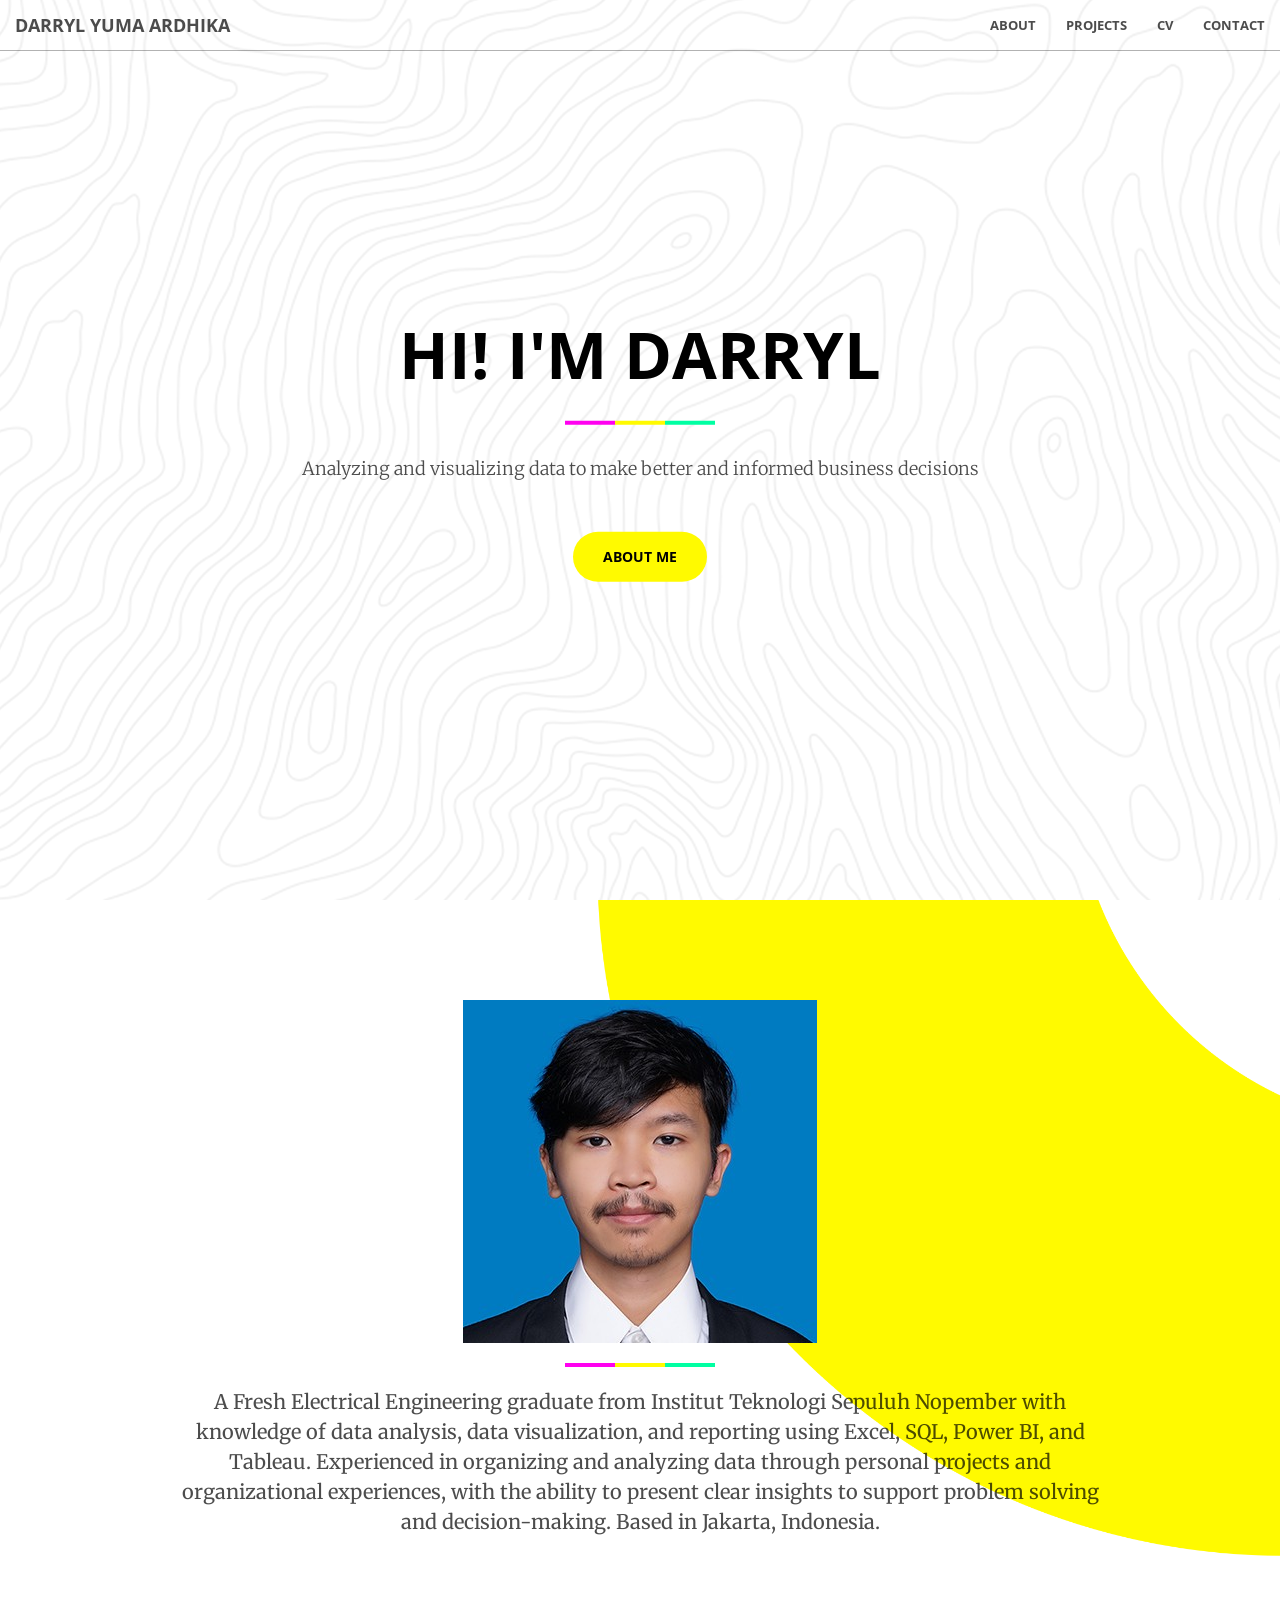
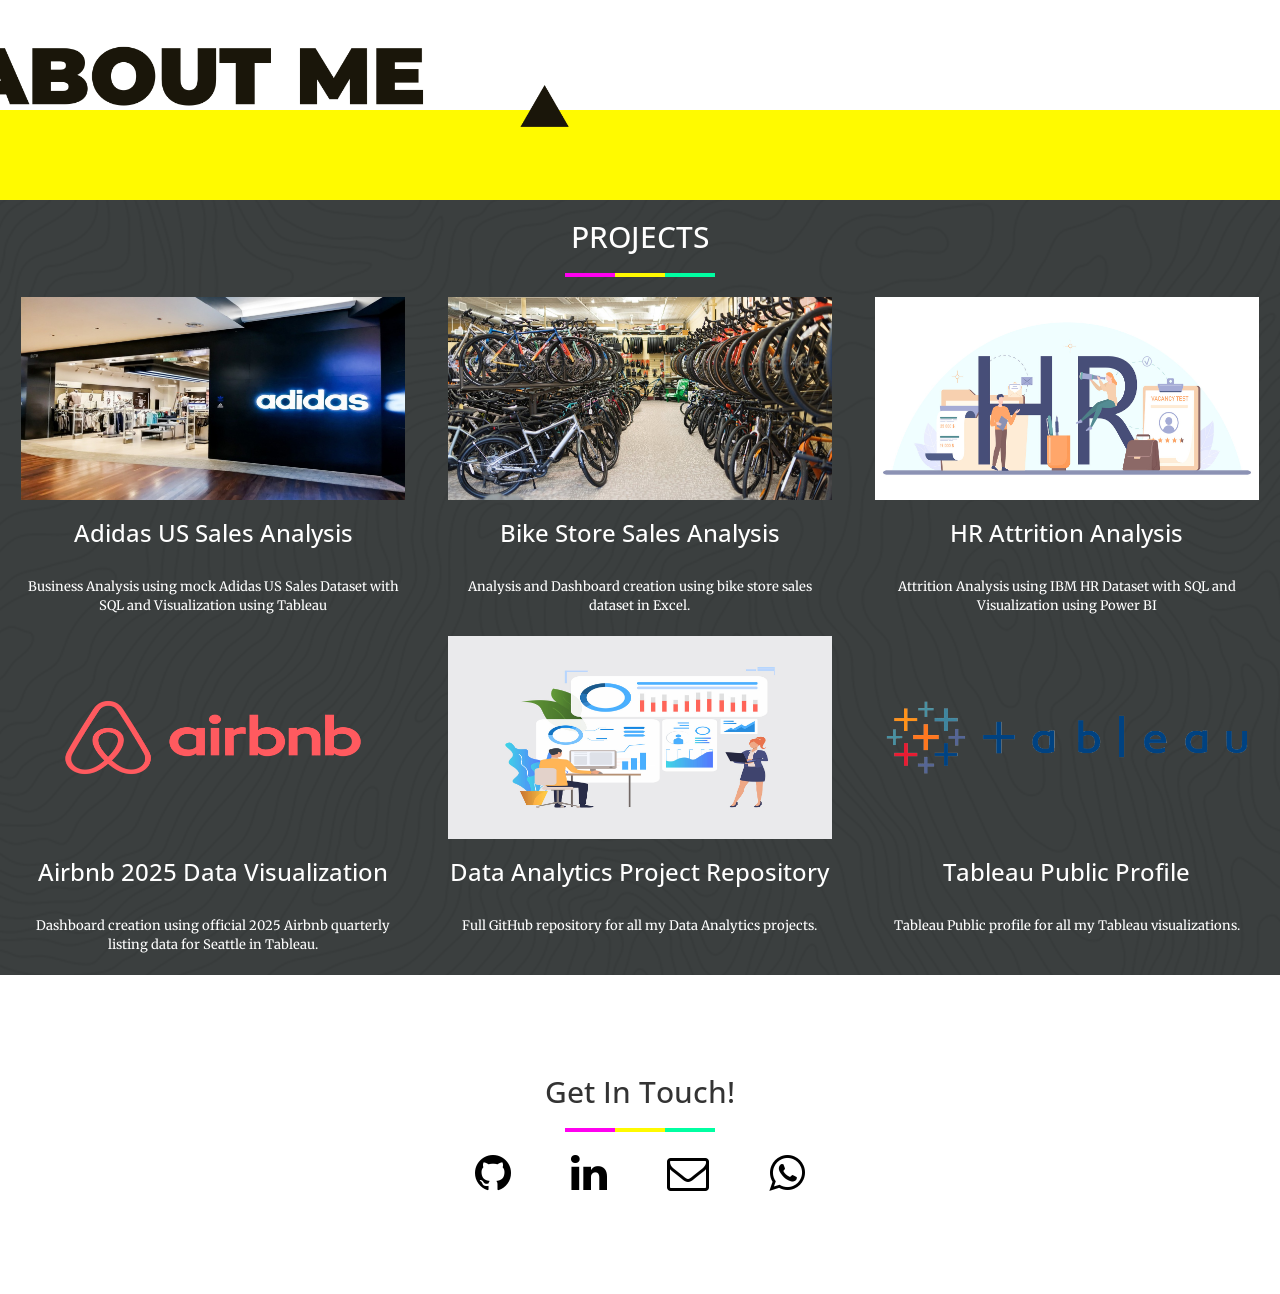
<file: index.html>
<!DOCTYPE html>
<html lang="en">

<head>

    <meta charset="utf-8">
    <meta http-equiv="X-UA-Compatible" content="IE=edge">
    <meta name="viewport" content="width=device-width, initial-scale=1">
    <meta name="description" content="">
    <meta name="author" content="">

    <title>Darryl Yuma Ardhika</title>
    <link rel="shortcut icon" href="img/a-icon.ico" />

    <!-- Bootstrap Core CSS -->
    <link rel="stylesheet" href="css/bootstrap.min.css" type="text/css">

    <!-- Custom Fonts -->
    <link href='http://fonts.googleapis.com/css?family=Open+Sans:300italic,400italic,600italic,700italic,800italic,400,300,600,700,800' rel='stylesheet' type='text/css'>
    <link href='http://fonts.googleapis.com/css?family=Merriweather:400,300,300italic,400italic,700,700italic,900,900italic' rel='stylesheet' type='text/css'>
    <link rel="stylesheet" href="font-awesome/css/font-awesome.min.css" type="text/css">

    <!-- Plugin CSS -->
    <link rel="stylesheet" href="css/animate.min.css" type="text/css">

    <!-- Custom CSS -->
    <link rel="stylesheet" href="css/creative.css" type="text/css">

    <!-- HTML5 Shim and Respond.js IE8 support of HTML5 elements and media queries -->
    <!-- WARNING: Respond.js doesn't work if you view the page via file:// -->
    <!--[if lt IE 9]>
        <script src="https://oss.maxcdn.com/libs/html5shiv/3.7.0/html5shiv.js"></script>
        <script src="https://oss.maxcdn.com/libs/respond.js/1.4.2/respond.min.js"></script>
    <![endif]-->

</head>

<body id="page-top">

    <nav id="mainNav" class="navbar navbar-default navbar-fixed-top">
        <div class="container-fluid">
            <!-- Brand and toggle get grouped for better mobile display -->
            <div class="navbar-header">
                <button type="button" class="navbar-toggle collapsed" data-toggle="collapse" data-target="#bs-example-navbar-collapse-1">
                    <span class="sr-only">Toggle navigation</span>
                    <span class="icon-bar"></span>
                    <span class="icon-bar"></span>
                    <span class="icon-bar"></span>
                </button>
                <a class="navbar-brand page-scroll" href="#page-top">Darryl Yuma Ardhika</a>
            </div>

            <!-- Collect the nav links, forms, and other content for toggling -->
            <div class="collapse navbar-collapse" id="bs-example-navbar-collapse-1">
                <ul class="nav navbar-nav navbar-right">
                    <li>
                        <a class="page-scroll" href="#about">About</a>
                    </li>
<!--                     <li>
                        <a class="page-scroll" href="#workex">Work Experience</a>
                    </li> -->
                    <li>
                        <a class="page-scroll" href="#projects">Projects</a>
                    </li>
                    <li>
                        <a class="page-scroll" href="cv/CV - Darryl Yuma Ardhika.pdf" target="_blank">CV</a>
                    </li>
                    <li>
                        <a class="page-scroll" href="#contact">Contact</a>
                    </li>
                </ul>
            </div>
            <!-- /.navbar-collapse -->
        </div>
        <!-- /.container-fluid -->
    </nav>

    <header>
        <div class="header-content">
            <div class="header-content-inner">
                <h1>HI! I'M Darryl</h1>
                <hr>
                <p>Analyzing and visualizing data to make better and informed business decisions</p>
                <a href="#about" class="btn btn-primary btn-xl page-scroll">About me</a>
            </div>
        </div>
    </header>

    <section class="bg-primary" id="about" style="height: 100%">
        <div class="container">
            <img src="img/pasfoto smaller.jpg" class="img-responsive" alt="" style="margin :auto">
            <div class="row">
                <div class="col-lg-10 col-lg-offset-1 text-center">
                    <hr class="light">
                    <p class="text-faded">A Fresh Electrical Engineering graduate from Institut Teknologi Sepuluh Nopember with knowledge of data analysis, data visualization, and reporting using Excel, SQL, Power BI, and Tableau. Experienced in organizing and analyzing data through personal projects and organizational experiences, with the ability to present clear insights to support problem solving and decision-making. Based in Jakarta, Indonesia.</p>
                </div>
            </div>
        </div>
    </section>
    
<section class="no-padding project-page-bg" id="projects">
    <div class="container" style="padding-top: 20px">
        <div class="row">
            <div class="col-lg-12 text-center">
                <h2 class="section-heading">PROJECTS</h2>
                <hr class="primary">
            </div>
        </div>
    </div>

    <div class="container-fluid">

        <!-- ================= FIRST ROW ================= -->
        <div class="row no-gutter">

            <!-- Adidas -->
            <div class="col-lg-4 col-sm-4">
                <div style="width:90%; margin:auto;">
                    <a href="adidas us analysis.html" class="portfolio-box">
                        <img src="img/adidas store.jpg" class="img-responsive" alt="">
                        <div class="portfolio-box-caption">
                            <div class="portfolio-box-caption-content">
                                <div class="project-category text-faded">
                                    SQL Analysis and Tableau Dashboard Project
                                </div>
                                <div class="project-name">
                                    Adidas US Sales
                                </div>
                            </div>
                        </div>
                    </a>
                    <h3 style="text-align: center">Adidas US Sales Analysis</h3><br>
                    <p class="text-muted" style="font-size: small; text-align: center;">
                        Business Analysis using mock Adidas US Sales Dataset with SQL and Visualization using Tableau
                    </p>
                </div>
            </div>

            <!-- Bike -->
            <div class="col-lg-4 col-sm-4">
                <div style="width:90%; margin:auto;">
                    <a href="bike sales.html" class="portfolio-box">
                        <img src="img/bikestore.jpg" class="img-responsive" alt="">
                        <div class="portfolio-box-caption">
                            <div class="portfolio-box-caption-content">
                                <div class="project-category text-faded">
                                    Excel Dashboard Project
                                </div>
                                <div class="project-name">
                                    Bike Store Sales Analysis
                                </div>
                            </div>
                        </div>
                    </a>
                    <h3 style="text-align: center">Bike Store Sales Analysis</h3><br>
                    <p class="text-muted" style="font-size: small; text-align: center;">
                        Analysis and Dashboard creation using bike store sales dataset in Excel.
                    </p>
                </div>
            </div>

            <!-- HR -->
            <div class="col-lg-4 col-sm-4">
                <div style="width:90%; margin:auto;">
                    <a href="hr analysis.html" class="portfolio-box">
                        <img src="img/hr stock.jpg" class="img-responsive" alt="">
                        <div class="portfolio-box-caption">
                            <div class="portfolio-box-caption-content">
                                <div class="project-category text-faded">
                                    SQL Analysis and Power BI Dashboard Project
                                </div>
                                <div class="project-name">
                                    HR Attrition Analysis
                                </div>
                            </div>
                        </div>
                    </a>
                    <h3 style="text-align: center">HR Attrition Analysis</h3><br>
                    <p class="text-muted" style="font-size: small; text-align: center;">
                        Attrition Analysis using IBM HR Dataset with SQL and Visualization using Power BI
                    </p>
                </div>
            </div>

        </div>

        <!-- ================= SECOND ROW ================= -->
        <div class="row no-gutter">

            <!-- Airbnb -->
            <div class="col-lg-4 col-sm-4">
                <div style="width:90%; margin:auto;">
                    <a href="airbnb data.html" class="portfolio-box">
                        <img src="img/Airbnb-Logo.wine.png" class="img-responsive" alt="">
                        <div class="portfolio-box-caption">
                            <div class="portfolio-box-caption-content">
                                <div class="project-category text-faded">
                                    Tableau Dashboard Project
                                </div>
                                <div class="project-name">
                                    Airbnb Seattle 2025 Data
                                </div>
                            </div>
                        </div>
                    </a>
                    <h3 style="text-align: center">Airbnb 2025 Data Visualization</h3><br>
                    <p class="text-muted" style="font-size: small; text-align: center;">
                        Dashboard creation using official 2025 Airbnb quarterly listing data for Seattle in Tableau.
                    </p>
                </div>
            </div>

            <!-- Excel -->
            <div class="col-lg-4 col-sm-4">
                <div style="width:90%; margin:auto;">
                    <a href="https://github.com/DarrylYuma/Data-Analytics-Projects" class="portfolio-box">
                        <img src="img/data analytics stock.jpg" class="img-responsive" alt="">
                        <div class="portfolio-box-caption">
                            <div class="portfolio-box-caption-content">
                                <div class="project-category text-faded">
                                    Data Analysis Repository
                                </div>
                                <div class="project-name">
                                    Data Analytics GitHub Repository
                                </div>
                            </div>
                        </div>
                    </a>
                    <h3 style="text-align: center">Data Analytics Project Repository</h3><br>
                    <p class="text-muted" style="font-size: small; text-align: center;">
                        Full GitHub repository for all my Data Analytics projects.
                    </p>
                </div>
            </div>

            <!-- Tableau -->
            <div class="col-lg-4 col-sm-4">
                <div style="width:90%; margin:auto;">
                    <a href="https://public.tableau.com/app/profile/darryl.yuma/vizzes" class="portfolio-box">
                        <img src="img/Tableau-Logo.png" class="img-responsive" alt="">
                        <div class="portfolio-box-caption">
                            <div class="portfolio-box-caption-content">
                                <div class="project-category text-faded">
                                    Data Analysis Repository
                                </div>
                                <div class="project-name">
                                    Tableau
                                </div>
                            </div>
                        </div>
                    </a>
                    <h3 style="text-align: center">Tableau Public Profile</h3><br>
                    <p class="text-muted" style="font-size: small; text-align: center;">
                        Tableau Public profile for all my Tableau visualizations.
                    </p>
                </div>
            </div>

        </div>

    </div>
</section>

    <section id="contact">
        <div class="container">
            <div class="row" class="call-to-action">
                <div class="col-lg-8 col-lg-offset-2 text-center">
                    <h2 class="section-heading">Get In Touch!</h2>
                    <hr class="primary">
                </div>
                    <div class="contact-icons">
                    <a href="https://github.com/DarrylYuma" class="fa fa-github fa-3x wow bounceIn"></a>

                    <a href="https://www.linkedin.com/in/darryl-yuma-ardhika/" class="fa fa-linkedin fa-3x wow bounceIn"></a>

                    <a href="mailto:darryl.ardhika23@gmail.com" class="fa fa-envelope-o fa-3x wow bounceIn"></a>

                    <a href="https://wa.me/6281218572953" class="fa fa-whatsapp fa-3x wow bounceIn"></a>
                    </div>
                </div>
            </div>
        </div>
    </section>

    <!-- jQuery -->
    <script src="js/jquery.js"></script>

    <!-- Bootstrap Core JavaScript -->
    <script src="js/bootstrap.min.js"></script>

    <!-- Plugin JavaScript -->
    <script src="js/jquery.easing.min.js"></script>
    <script src="js/jquery.fittext.js"></script>
    <script src="js/wow.min.js"></script>

    <!-- Custom Theme JavaScript -->
    <script src="js/creative.js"></script>

</body>

</html>
</file>
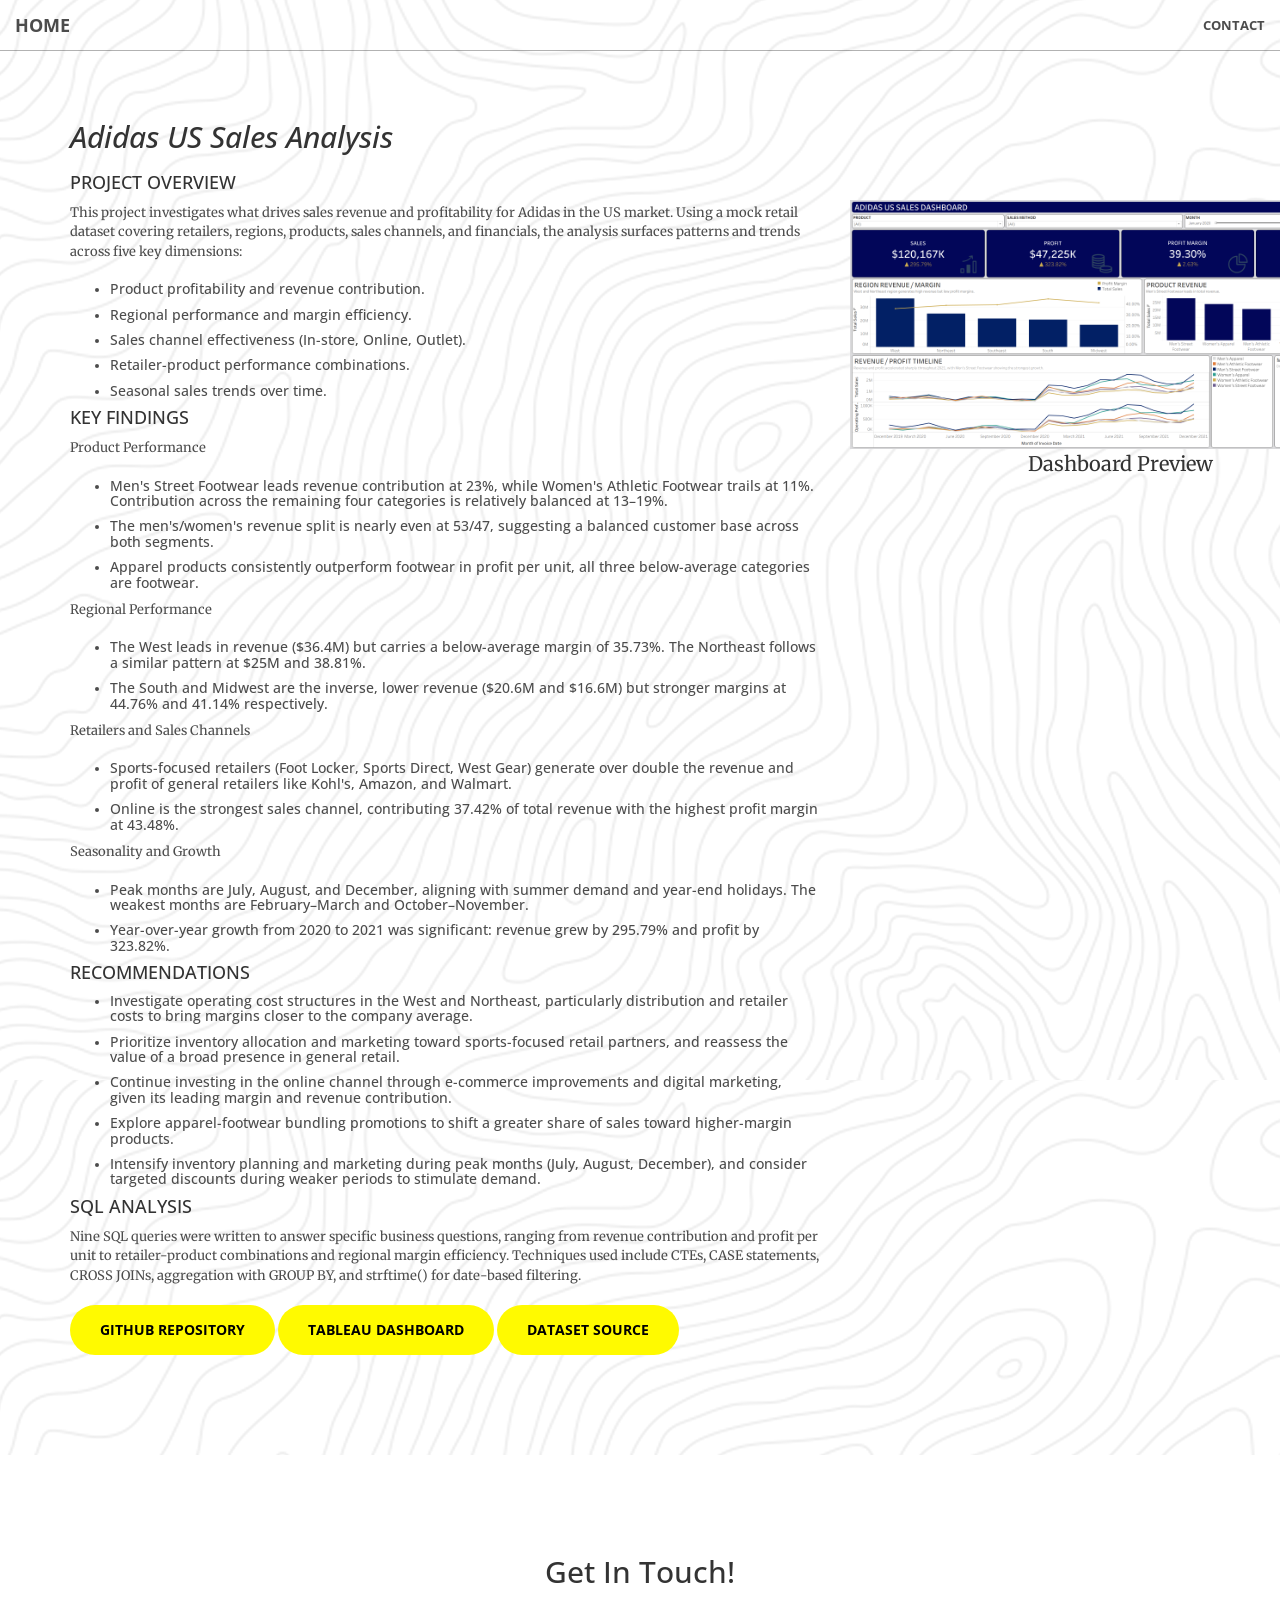
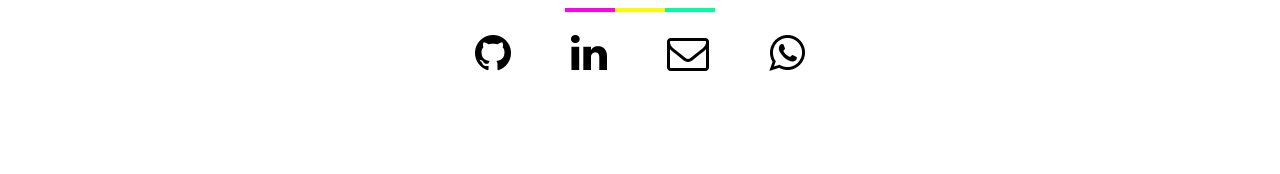
<file: adidas us analysis.html>
<!DOCTYPE html>
<html lang="en">

<head>

    <meta charset="utf-8">
    <meta http-equiv="X-UA-Compatible" content="IE=edge">
    <meta name="viewport" content="width=device-width, initial-scale=1">
    <meta name="description" content="">
    <meta name="author" content="">

    <title>Adidas US Sales Analysis</title>
    <link rel="shortcut icon" href="img/a-icon.ico" />

    <!-- Bootstrap Core CSS -->
    <link rel="stylesheet" href="css/bootstrap.min.css" type="text/css">

    <!-- Custom Fonts -->
    <link href='http://fonts.googleapis.com/css?family=Open+Sans:300italic,400italic,600italic,700italic,800italic,400,300,600,700,800' rel='stylesheet' type='text/css'>
    <link href='http://fonts.googleapis.com/css?family=Merriweather:400,300,300italic,400italic,700,700italic,900,900italic' rel='stylesheet' type='text/css'>
    <link rel="stylesheet" href="font-awesome/css/font-awesome.min.css" type="text/css">

    <!-- Plugin CSS -->
    <link rel="stylesheet" href="css/animate.min.css" type="text/css">

    <!-- Custom CSS -->
    <link rel="stylesheet" href="css/creative.css" type="text/css">

    <!-- HTML5 Shim and Respond.js IE8 support of HTML5 elements and media queries -->
    <!-- WARNING: Respond.js doesn't work if you view the page via file:// -->
    <!--[if lt IE 9]>
        <script src="https://oss.maxcdn.com/libs/html5shiv/3.7.0/html5shiv.js"></script>
        <script src="https://oss.maxcdn.com/libs/respond.js/1.4.2/respond.min.js"></script>
    <![endif]-->

</head>

<body id="page-top">

    <nav id="mainNav" class="navbar navbar-default navbar-fixed-top">
        <div class="container-fluid">
            <!-- Brand and toggle get grouped for better mobile display -->
            <div class="navbar-header">
                <button type="button" class="navbar-toggle collapsed" data-toggle="collapse" data-target="#bs-example-navbar-collapse-1">
                    <span class="sr-only">Toggle navigation</span>
                    <span class="icon-bar"></span>
                    <span class="icon-bar"></span>
                    <span class="icon-bar"></span>
                </button>
                <a class="navbar-brand page-scroll"  href="index.html">Home</a>
            </div>

            <!-- Collect the nav links, forms, and other content for toggling -->
            <div class="collapse navbar-collapse" id="bs-example-navbar-collapse-1">
                <ul class="nav navbar-nav navbar-right">
                    <li>
                        <a class="page-scroll" href="#contact">Contact</a>
                    </li>
                </ul>
            </div>
            <!-- /.navbar-collapse -->
        </div>
        <!-- /.container-fluid -->
    </nav>

    <section class="project-background" id="about">
        <div class="container">
            <div class="row">
                <div class="col-lg-8 text-center" style="text-align: left">
                    <!-- <hr class="light"> -->
                    <h2 style="font-style: italic">Adidas US Sales Analysis<h2>
                    <h4>PROJECT OVERVIEW</h4>
                    <p class="text-faded" style="font-size: small">
                    This project investigates what drives sales revenue and profitability for Adidas in the US market. Using a mock retail dataset covering retailers, regions, products, sales channels, and financials, the analysis surfaces patterns and trends across five key dimensions:</p>
                    <ul class="text-faded" style="font-size: small">
                        <li>
                            <h5>Product profitability and revenue contribution.</h5>
                        </li>
                        <li>
                            <h5>Regional performance and margin efficiency.</h5>
                        <li>
                            <h5>Sales channel effectiveness (In-store, Online, Outlet).</h5>
                        </li>
                        <li>
                            <h5>Retailer-product performance combinations.</h5>
                        </li>
                        <li>
                            <h5>Seasonal sales trends over time.</h5>
                        </li>                        
                    </ul>
                    <h4>KEY FINDINGS</h4>
                    <p class="text-faded" style="font-size: small">
                    Product Performance
                    </p>
                    <ul class="text-faded" style="font-size: small">
                        <li>
                            <h5>Men's Street Footwear leads revenue contribution at 23%, while Women's Athletic Footwear trails at 11%. Contribution across the remaining four categories is relatively balanced at 13–19%.</h5>
                        </li>
                        <li>
                            <h5>The men's/women's revenue split is nearly even at 53/47, suggesting a balanced customer base across both segments.</h5>
                        </li>
                        <li>
                            <h5>Apparel products consistently outperform footwear in profit per unit, all three below-average categories are footwear.</h5>                      
                    </ul>
                    <p class="text-faded" style="font-size: small">
                    Regional Performance
                    </p>
                    <ul class="text-faded" style="font-size: small">
                        <li>
                            <h5>The West leads in revenue ($36.4M) but carries a below-average margin of 35.73%. The Northeast follows a similar pattern at $25M and 38.81%.</h5>
                        </li>
                        <li>
                            <h5>The South and Midwest are the inverse, lower revenue ($20.6M and $16.6M) but stronger margins at 44.76% and 41.14% respectively.</h5>
                        </li>                    
                    </ul>
                    <p class="text-faded" style="font-size: small">
                    Retailers and Sales Channels
                    </p>
                    <ul class="text-faded" style="font-size: small">
                        <li>
                            <h5>Sports-focused retailers (Foot Locker, Sports Direct, West Gear) generate over double the revenue and profit of general retailers like Kohl's, Amazon, and Walmart.</h5>
                        </li>
                        <li>
                            <h5>Online is the strongest sales channel, contributing 37.42% of total revenue with the highest profit margin at 43.48%.</h5>
                        </li>                    
                    </ul>
                    <p class="text-faded" style="font-size: small">
                    Seasonality and Growth
                    </p>
                    <ul class="text-faded" style="font-size: small">
                        <li>
                            <h5>Peak months are July, August, and December, aligning with summer demand and year-end holidays. The weakest months are February–March and October–November.</h5>
                        </li>
                        <li>
                            <h5>Year-over-year growth from 2020 to 2021 was significant: revenue grew by 295.79% and profit by 323.82%.</h5>
                        </li>                    
                    </ul>
                     <h4>RECOMMENDATIONS</h4>
                    <ul class="text-faded" style="font-size: small">
                        <li>
                            <h5>Investigate operating cost structures in the West and Northeast, particularly distribution and retailer costs to bring margins closer to the company average.</h5>
                        </li>
                        <li>
                            <h5>Prioritize inventory allocation and marketing toward sports-focused retail partners, and reassess the value of a broad presence in general retail.</h5>
                        </li>
                        <li>
                            <h5>Continue investing in the online channel through e-commerce improvements and digital marketing, given its leading margin and revenue contribution.</h5>
                        </li>
                        <li>
                            <h5>Explore apparel-footwear bundling promotions to shift a greater share of sales toward higher-margin products.</h5>
                        </li>
                        <li>
                            <h5>Intensify inventory planning and marketing during peak months (July, August, December), and consider targeted discounts during weaker periods to stimulate demand.</h5>
                        </li>                      
                    </ul>
                    <h4>SQL ANALYSIS</h4>
                    <p class="text-faded" style="font-size: small">
                    Nine SQL queries were written to answer specific business questions, ranging from revenue contribution and profit per unit to retailer-product combinations and regional margin efficiency. Techniques used include CTEs, CASE statements, CROSS JOINs, aggregation with GROUP BY, and strftime() for date-based filtering.</p>
                   <a href="https://github.com/DarrylYuma/Data-Analytics-Projects/tree/main/Adidas%20US%20Sales%20Analysis" class="btn btn-primary btn-xl page-scroll" target="_blank">GitHub Repository</a>
                   <a href="https://public.tableau.com/app/profile/darryl.yuma/viz/AdidasUSSales_17826375574330/DashboardPublic" class="btn btn-primary btn-xl page-scroll" target="_blank">Tableau Dashboard</a>
                   <a href="https://www.kaggle.com/datasets/heemalichaudhari/adidas-sales-dataset/data" class="btn btn-primary btn-xl page-scroll" target="_blank" style="background-color: ">Dataset Source</a>
                </div>
          <div class="col-lg-4 text-center" style="padding-top: 100px">
    <img src="img/Adidas US Sales Dashboard new.png"
         class="img-responsive"
         alt=""
         style="display:block; margin:auto; width:150%; max-width:none;">

    <p style="width:150%; margin:auto;">
        Dashboard Preview
    </p>
</div>
            </div>
        </div>
    </section>

    <section id="contact">
        <div class="container">
            <div class="row" class="call-to-action">
                <div class="col-lg-8 col-lg-offset-2 text-center">
                    <h2 class="section-heading">Get In Touch!</h2>
                    <hr class="primary">
                </div>
                    <div class="contact-icons">
                    <a href="https://github.com/DarrylYuma" class="fa fa-github fa-3x wow bounceIn"></a>

                    <a href="https://www.linkedin.com/in/darryl-yuma-ardhika/" class="fa fa-linkedin fa-3x wow bounceIn"></a>

                    <a href="mailto:darryl.ardhika23@gmail.com" class="fa fa-envelope-o fa-3x wow bounceIn"></a>

                    <a href="https://wa.me/6281218572953" class="fa fa-whatsapp fa-3x wow bounceIn"></a>
                </div>
            </div>
        </div>
    </section>

    <!-- jQuery -->
    <script src="js/jquery.js"></script>

    <!-- Bootstrap Core JavaScript -->
    <script src="js/bootstrap.min.js"></script>

    <!-- Plugin JavaScript -->
    <script src="js/jquery.easing.min.js"></script>
    <script src="js/jquery.fittext.js"></script>
    <script src="js/wow.min.js"></script>

    <!-- Custom Theme JavaScript -->
    <script src="js/creative.js"></script>

</body>

</html>
</file>
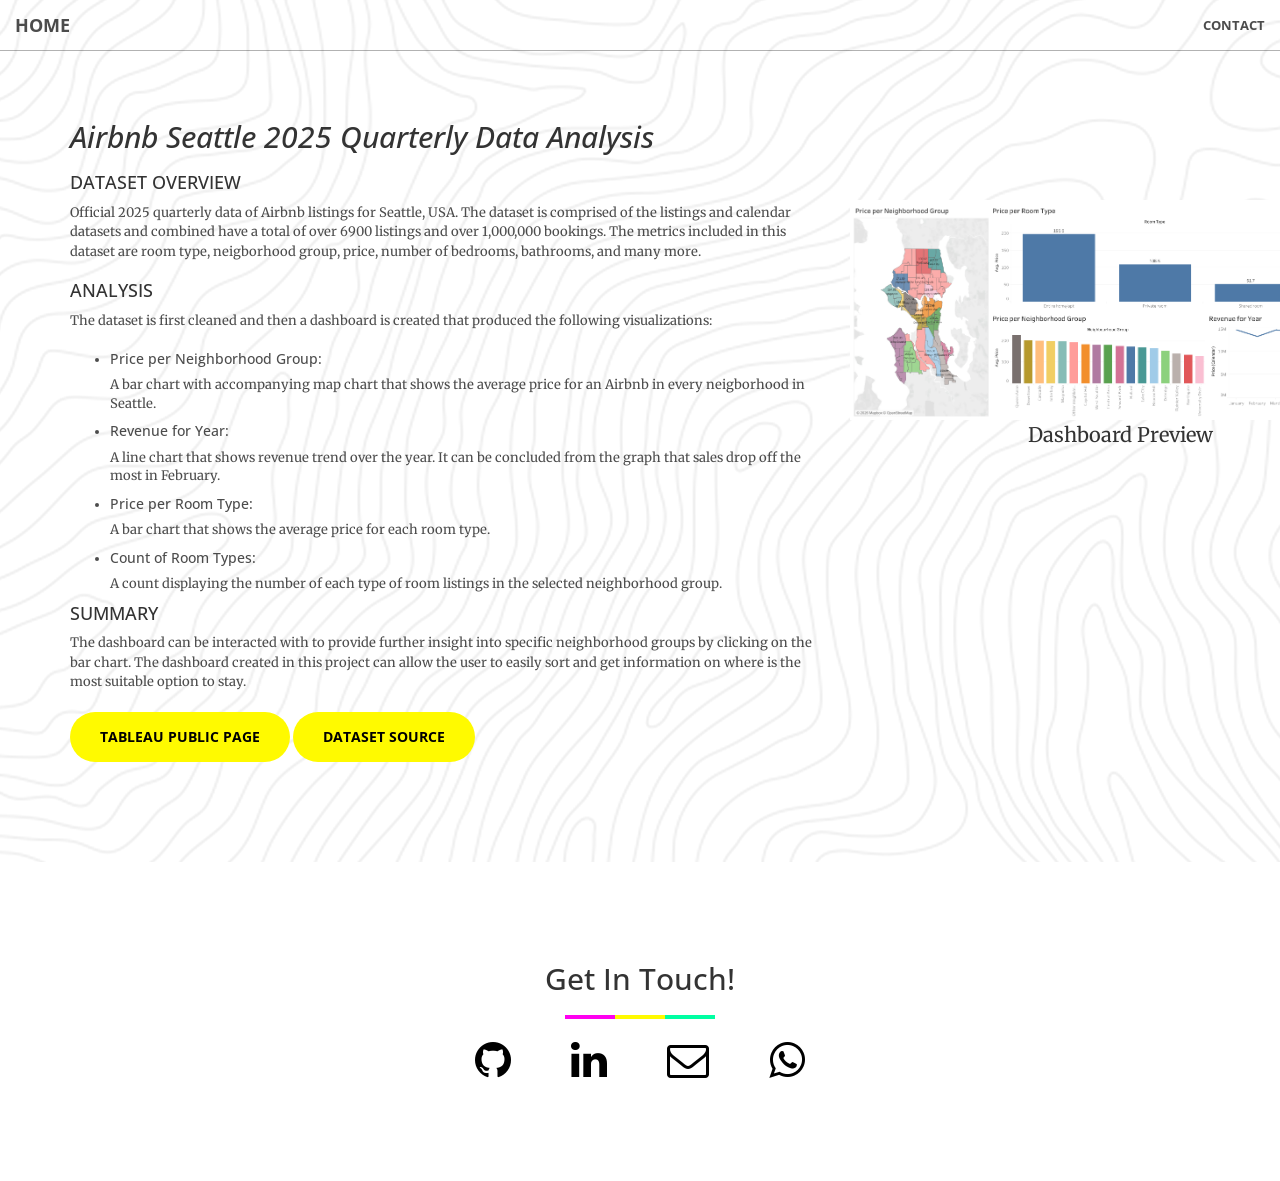
<file: airbnb data.html>
<!DOCTYPE html>
<html lang="en">

<head>

    <meta charset="utf-8">
    <meta http-equiv="X-UA-Compatible" content="IE=edge">
    <meta name="viewport" content="width=device-width, initial-scale=1">
    <meta name="description" content="">
    <meta name="author" content="">

    <title>Airbnb Data</title>
    <link rel="shortcut icon" href="img/a-icon.ico" />

    <!-- Bootstrap Core CSS -->
    <link rel="stylesheet" href="css/bootstrap.min.css" type="text/css">

    <!-- Custom Fonts -->
    <link href='http://fonts.googleapis.com/css?family=Open+Sans:300italic,400italic,600italic,700italic,800italic,400,300,600,700,800' rel='stylesheet' type='text/css'>
    <link href='http://fonts.googleapis.com/css?family=Merriweather:400,300,300italic,400italic,700,700italic,900,900italic' rel='stylesheet' type='text/css'>
    <link rel="stylesheet" href="font-awesome/css/font-awesome.min.css" type="text/css">

    <!-- Plugin CSS -->
    <link rel="stylesheet" href="css/animate.min.css" type="text/css">

    <!-- Custom CSS -->
    <link rel="stylesheet" href="css/creative.css" type="text/css">

    <!-- HTML5 Shim and Respond.js IE8 support of HTML5 elements and media queries -->
    <!-- WARNING: Respond.js doesn't work if you view the page via file:// -->
    <!--[if lt IE 9]>
        <script src="https://oss.maxcdn.com/libs/html5shiv/3.7.0/html5shiv.js"></script>
        <script src="https://oss.maxcdn.com/libs/respond.js/1.4.2/respond.min.js"></script>
    <![endif]-->

</head>

<body id="page-top">

    <nav id="mainNav" class="navbar navbar-default navbar-fixed-top">
        <div class="container-fluid">
            <!-- Brand and toggle get grouped for better mobile display -->
            <div class="navbar-header">
                <button type="button" class="navbar-toggle collapsed" data-toggle="collapse" data-target="#bs-example-navbar-collapse-1">
                    <span class="sr-only">Toggle navigation</span>
                    <span class="icon-bar"></span>
                    <span class="icon-bar"></span>
                    <span class="icon-bar"></span>
                </button>
                <a class="navbar-brand page-scroll"  href="index.html">Home</a>
            </div>

            <!-- Collect the nav links, forms, and other content for toggling -->
            <div class="collapse navbar-collapse" id="bs-example-navbar-collapse-1">
                <ul class="nav navbar-nav navbar-right">
                    <li>
                        <a class="page-scroll" href="#contact">Contact</a>
                    </li>
                </ul>
            </div>
            <!-- /.navbar-collapse -->
        </div>
        <!-- /.container-fluid -->
    </nav>

    <section class="project-background" id="about">
        <div class="container">
            <div class="row">
                <div class="col-lg-8 text-center" style="text-align: left">
                    <!-- <hr class="light"> -->
                    <h2 style="font-style: italic">Airbnb Seattle 2025 Quarterly Data Analysis<h2>
                    <h4>DATASET OVERVIEW</h4>
                    <p class="text-faded" style="font-size: small">
                    Official 2025 quarterly data of Airbnb listings for Seattle, USA. The dataset is comprised of the listings and calendar datasets and combined have a total of over 6900 listings and over 1,000,000 bookings. The metrics included in this dataset are room type, neigborhood group, price, number of bedrooms, bathrooms, and many more. </p>
                    <h4>ANALYSIS</h4>
                    <p class="text-faded" style="font-size: small">
                    The dataset is first cleaned and then a dashboard is created that produced the following visualizations:
                    </p>
                    <ul class="text-faded" style="font-size: small">
                        <li>
                            <h5>Price per Neighborhood Group:</h5>A bar chart with accompanying map chart that shows the average price for an Airbnb in every neigborhood in Seattle.
                        </li>
                        <li>
                            <h5>Revenue for Year:</h5>A line chart that shows revenue trend over the year. It can be concluded from the graph that sales drop off the most in February.
                        </li>
                        <li>
                            <h5>Price per Room Type:</h5>A bar chart that shows the average price for each room type.
                        </li>
                        <li>
                            <h5>Count of Room Types:</h5>A count displaying the number of each type of room listings in the selected neighborhood group.
                        </li>                        
                    </ul>
                     <h4>SUMMARY</h4>
                    <p class="text-faded" style="font-size: small">
                    The dashboard can be interacted with to provide further insight into specific neighborhood groups by clicking on the bar chart. The dashboard created in this project can allow the user to easily sort and get information on where is the most suitable option to stay.
                    </p>
                   <a href="https://public.tableau.com/app/profile/darryl.yuma/viz/Airbnb-Seattle2025/Dashboard2" class="btn btn-primary btn-xl page-scroll" target="_blank">Tableau Public Page</a>
                   <a href="https://insideairbnb.com/get-the-data/" class="btn btn-primary btn-xl page-scroll" target="_blank" style="background-color: ">Dataset Source</a>
                </div>
          <div class="col-lg-4 text-center" style="padding-top: 100px">
    <img src="img/airbnb dashboard.png"
         class="img-responsive"
         alt=""
         style="display:block; margin:auto; width:150%; max-width:none;">

    <p style="width:150%; margin:auto;">
        Dashboard Preview
    </p>
</div>
            </div>
        </div>
    </section>

    <section id="contact">
        <div class="container">
            <div class="row" class="call-to-action">
                <div class="col-lg-8 col-lg-offset-2 text-center">
                    <h2 class="section-heading">Get In Touch!</h2>
                    <hr class="primary">
                </div>
                    <div class="contact-icons">
                    <a href="https://github.com/DarrylYuma" class="fa fa-github fa-3x wow bounceIn"></a>

                    <a href="https://www.linkedin.com/in/darryl-yuma-ardhika/" class="fa fa-linkedin fa-3x wow bounceIn"></a>

                    <a href="mailto:darryl.ardhika23@gmail.com" class="fa fa-envelope-o fa-3x wow bounceIn"></a>

                    <a href="https://wa.me/6281218572953" class="fa fa-whatsapp fa-3x wow bounceIn"></a>
                </div>
            </div>
        </div>
    </section>

    <!-- jQuery -->
    <script src="js/jquery.js"></script>

    <!-- Bootstrap Core JavaScript -->
    <script src="js/bootstrap.min.js"></script>

    <!-- Plugin JavaScript -->
    <script src="js/jquery.easing.min.js"></script>
    <script src="js/jquery.fittext.js"></script>
    <script src="js/wow.min.js"></script>

    <!-- Custom Theme JavaScript -->
    <script src="js/creative.js"></script>

</body>

</html>
</file>
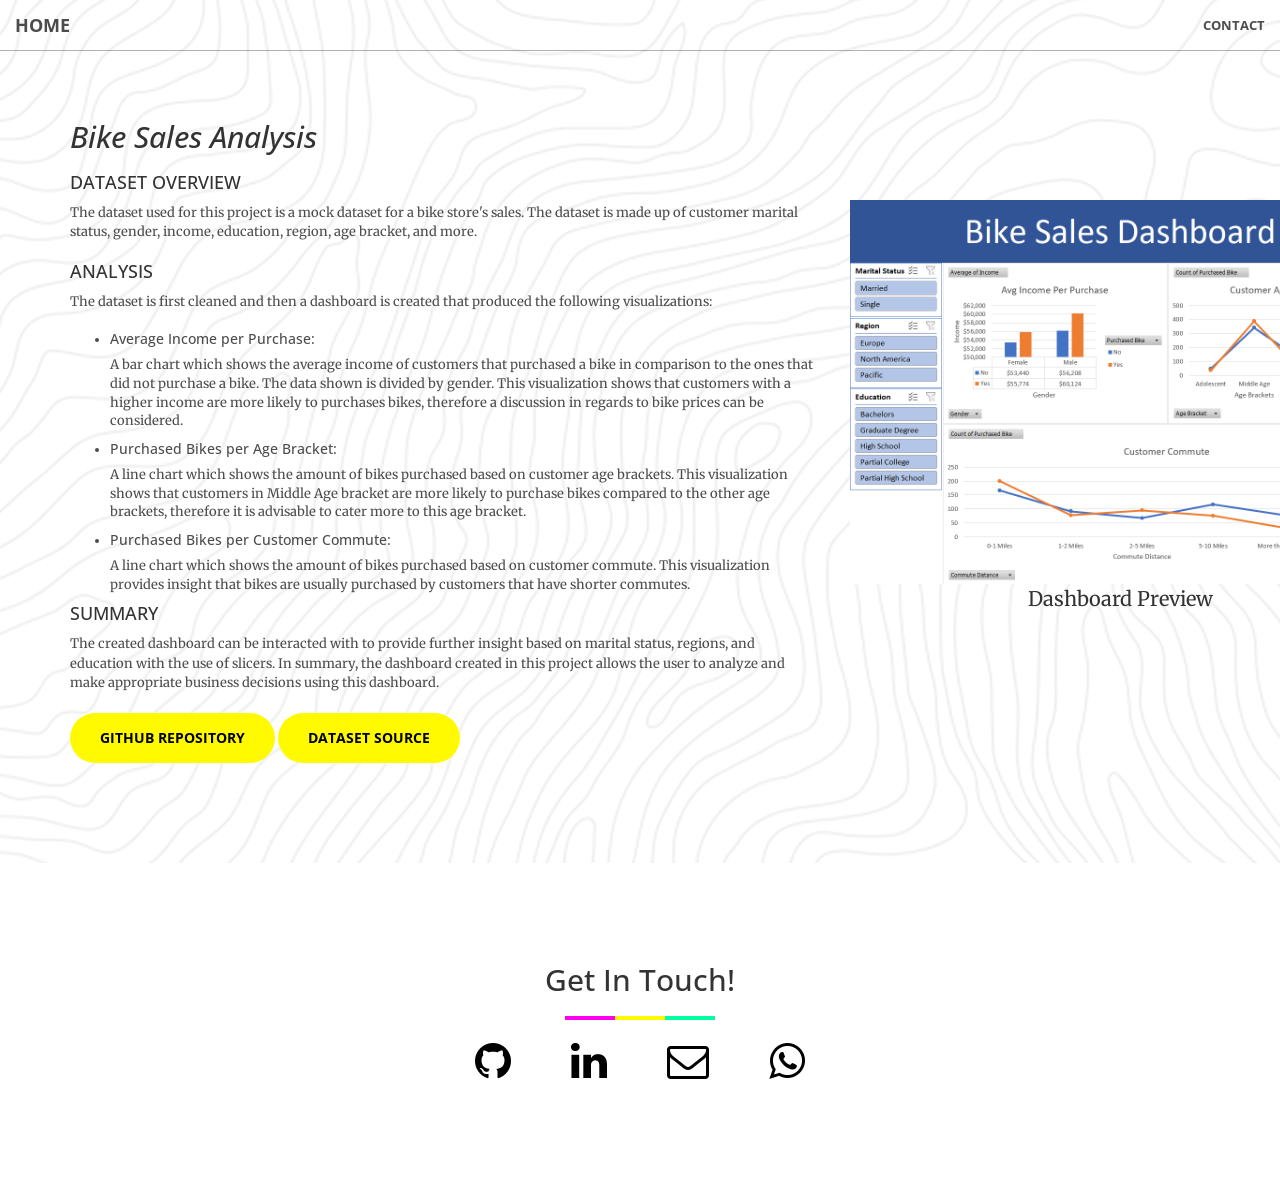
<file: bike sales.html>
<!DOCTYPE html>
<html lang="en">

<head>

    <meta charset="utf-8">
    <meta http-equiv="X-UA-Compatible" content="IE=edge">
    <meta name="viewport" content="width=device-width, initial-scale=1">
    <meta name="description" content="">
    <meta name="author" content="">

    <title>Bikes Sales Analysis</A></title>
    <link rel="shortcut icon" href="img/a-icon.ico" />

    <!-- Bootstrap Core CSS -->
    <link rel="stylesheet" href="css/bootstrap.min.css" type="text/css">

    <!-- Custom Fonts -->
    <link href='http://fonts.googleapis.com/css?family=Open+Sans:300italic,400italic,600italic,700italic,800italic,400,300,600,700,800' rel='stylesheet' type='text/css'>
    <link href='http://fonts.googleapis.com/css?family=Merriweather:400,300,300italic,400italic,700,700italic,900,900italic' rel='stylesheet' type='text/css'>
    <link rel="stylesheet" href="font-awesome/css/font-awesome.min.css" type="text/css">

    <!-- Plugin CSS -->
    <link rel="stylesheet" href="css/animate.min.css" type="text/css">

    <!-- Custom CSS -->
    <link rel="stylesheet" href="css/creative.css" type="text/css">

    <!-- HTML5 Shim and Respond.js IE8 support of HTML5 elements and media queries -->
    <!-- WARNING: Respond.js doesn't work if you view the page via file:// -->
    <!--[if lt IE 9]>
        <script src="https://oss.maxcdn.com/libs/html5shiv/3.7.0/html5shiv.js"></script>
        <script src="https://oss.maxcdn.com/libs/respond.js/1.4.2/respond.min.js"></script>
    <![endif]-->

</head>

<body id="page-top">

    <nav id="mainNav" class="navbar navbar-default navbar-fixed-top">
        <div class="container-fluid">
            <!-- Brand and toggle get grouped for better mobile display -->
            <div class="navbar-header">
                <button type="button" class="navbar-toggle collapsed" data-toggle="collapse" data-target="#bs-example-navbar-collapse-1">
                    <span class="sr-only">Toggle navigation</span>
                    <span class="icon-bar"></span>
                    <span class="icon-bar"></span>
                    <span class="icon-bar"></span>
                </button>
                <a class="navbar-brand page-scroll"  href="index.html">Home</a>
            </div>

            <!-- Collect the nav links, forms, and other content for toggling -->
            <div class="collapse navbar-collapse" id="bs-example-navbar-collapse-1">
                <ul class="nav navbar-nav navbar-right">
                    <li>
                        <a class="page-scroll" href="#contact">Contact</a>
                    </li>
                </ul>
            </div>
            <!-- /.navbar-collapse -->
        </div>
        <!-- /.container-fluid -->
    </nav>

    <section class="project-background" id="about">
        <div class="container">
            <div class="row">
                <div class="col-lg-8 text-center" style="text-align: left">
                    <!-- <hr class="light"> -->
                    <h2 style="font-style: italic">Bike Sales Analysis<h2>
                    <h4>DATASET OVERVIEW</h4>
                    <p class="text-faded" style="font-size: small">
                    The dataset used for this project is a mock dataset for a bike store's sales. The dataset is made up of customer marital status, gender, income, education, region, age bracket, and more. </p>
                    <h4>ANALYSIS</h4>
                    <p class="text-faded" style="font-size: small">
                    The dataset is first cleaned and then a dashboard is created that produced the following visualizations:
                    </p>
                    <ul class="text-faded" style="font-size: small">
                        <li>
                            <h5>Average Income per Purchase:</h5>A bar chart which shows the average income of customers that purchased a bike in comparison to the ones that did not purchase a bike. The data shown is divided by gender. This visualization shows that customers with a higher income are more likely to purchases bikes, therefore a discussion in regards to bike prices can be considered.
                        </li>
                        <li>
                            <h5>Purchased Bikes per Age Bracket:</h5>A line chart which shows the amount of bikes purchased based on customer age brackets. This visualization shows that customers in Middle Age bracket are more likely to purchase bikes compared to the other age brackets, therefore it is advisable to cater more to this age bracket.
                        </li>
                        <li>
                            <h5>Purchased Bikes per Customer Commute:</h5>A line chart which shows the amount of bikes purchased based on customer commute. This visualization provides insight that bikes are usually purchased by customers that have shorter commutes.
                        </li>                     
                    </ul>
                    <h4>SUMMARY</h4>
                    <p class="text-faded" style="font-size: small">
                    The created dashboard can be interacted with to provide further insight based on marital status, regions, and education with the use of slicers. In summary, the dashboard created in this project allows the user to analyze and make appropriate business decisions using this dashboard.                  
                    </p>
                   <a href="https://github.com/DarrylYuma/Excel-Data-Analysis-Projects/tree/main/Bike%20Sales%20Dashboard" " class="btn btn-primary btn-xl page-scroll" target="_blank">GitHub Repository</a>
                   <a href="https://github.com/AlexTheAnalyst/Excel-Tutorial/blob/main/Excel%20Project%20Dataset.xlsx" class="btn btn-primary btn-xl page-scroll" target="_blank" style="background-color: ">Dataset Source</a>
                </div>
                <div class="col-lg-4 text-center" style="padding-top: 100px">
                <img src="img/Bike Sales Dashboard.png"
                class="img-responsive"
                alt=""
                style="display:block; margin:auto; width:150%; max-width:none;">
                <p style="width:150%; margin:auto;">
                Dashboard Preview
                </p>
                </div>
            </div>
        </div>
    </section>

    <section id="contact">
        <div class="container">
            <div class="row" class="call-to-action">
                <div class="col-lg-8 col-lg-offset-2 text-center">
                    <h2 class="section-heading">Get In Touch!</h2>
                    <hr class="primary">
                </div>
                    <div class="contact-icons">
                    <a href="https://github.com/DarrylYuma" class="fa fa-github fa-3x wow bounceIn"></a>

                    <a href="https://www.linkedin.com/in/darryl-yuma-ardhika/" class="fa fa-linkedin fa-3x wow bounceIn"></a>

                    <a href="mailto:darryl.ardhika23@gmail.com" class="fa fa-envelope-o fa-3x wow bounceIn"></a>

                    <a href="https://wa.me/6281218572953" class="fa fa-whatsapp fa-3x wow bounceIn"></a>
                </div>
            </div>
        </div>
    </section>

    <!-- jQuery -->
    <script src="js/jquery.js"></script>

    <!-- Bootstrap Core JavaScript -->
    <script src="js/bootstrap.min.js"></script>

    <!-- Plugin JavaScript -->
    <script src="js/jquery.easing.min.js"></script>
    <script src="js/jquery.fittext.js"></script>
    <script src="js/wow.min.js"></script>

    <!-- Custom Theme JavaScript -->
    <script src="js/creative.js"></script>

</body>

</html>
</file>
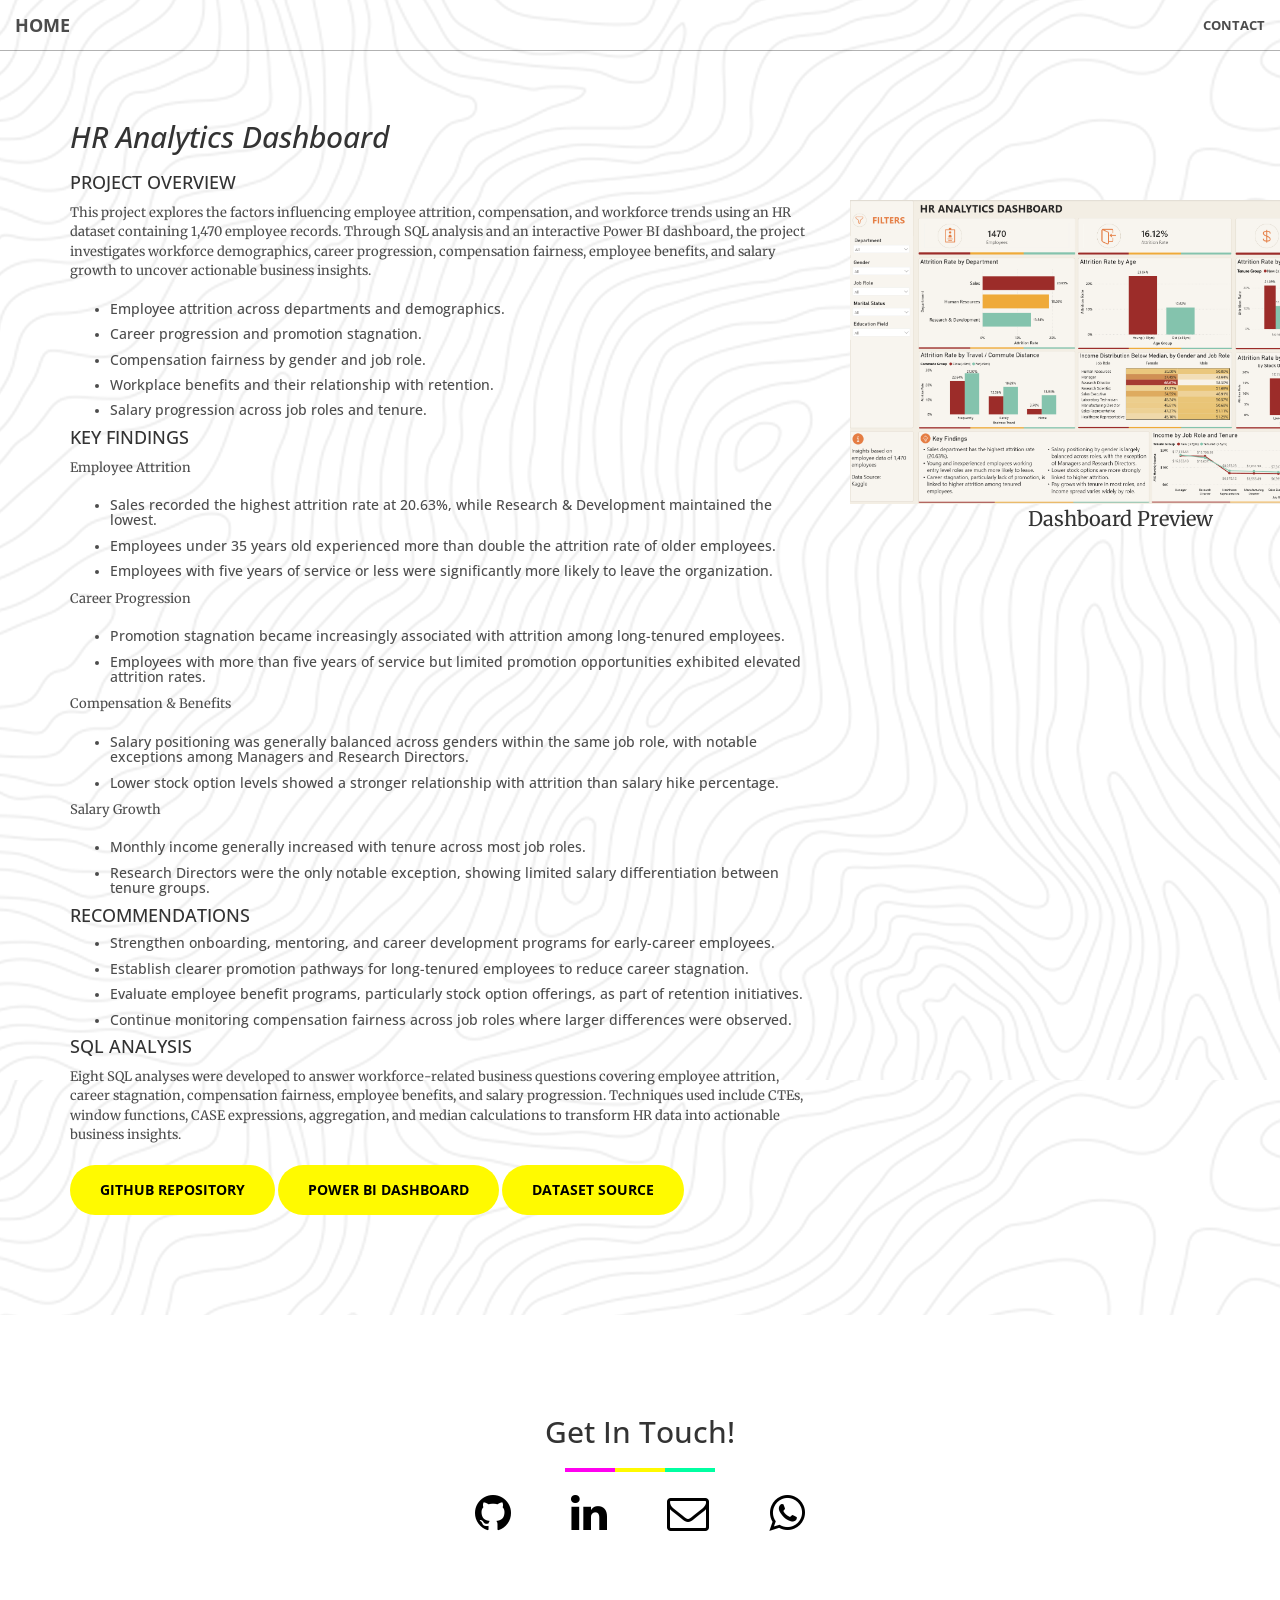
<file: hr analysis.html>
<!DOCTYPE html>
<html lang="en">

<head>

    <meta charset="utf-8">
    <meta http-equiv="X-UA-Compatible" content="IE=edge">
    <meta name="viewport" content="width=device-width, initial-scale=1">
    <meta name="description" content="">
    <meta name="author" content="">

    <title>HR Analytics Dashboard</title>
    <link rel="shortcut icon" href="img/a-icon.ico" />

    <!-- Bootstrap Core CSS -->
    <link rel="stylesheet" href="css/bootstrap.min.css" type="text/css">

    <!-- Custom Fonts -->
    <link href="https://fonts.googleapis.com/css?family=Open+Sans:300italic,400italic,600italic,700italic,800italic,400,300,600,700,800" rel='stylesheet' type='text/css'>
    <link href="https://fonts.googleapis.com/css?family=Merriweather:400,300,300italic,400italic,700,700italic,900,900italic" rel='stylesheet' type='text/css'>
    <link rel="stylesheet" href="font-awesome/css/font-awesome.min.css" type="text/css">

    <!-- Plugin CSS -->
    <link rel="stylesheet" href="css/animate.min.css" type="text/css">

    <!-- Custom CSS -->
    <link rel="stylesheet" href="css/creative.css" type="text/css">

    <!-- HTML5 Shim and Respond.js IE8 support of HTML5 elements and media queries -->
    <!-- WARNING: Respond.js doesn't work if you view the page via file:// -->
    <!--[if lt IE 9]>
        <script src="https://oss.maxcdn.com/libs/html5shiv/3.7.0/html5shiv.js"></script>
        <script src="https://oss.maxcdn.com/libs/respond.js/1.4.2/respond.min.js"></script>
    <![endif]-->

</head>

<body id="page-top">

    <nav id="mainNav" class="navbar navbar-default navbar-fixed-top">
        <div class="container-fluid">
            <!-- Brand and toggle get grouped for better mobile display -->
            <div class="navbar-header">
                <button type="button" class="navbar-toggle collapsed" data-toggle="collapse" data-target="#bs-example-navbar-collapse-1">
                    <span class="sr-only">Toggle navigation</span>
                    <span class="icon-bar"></span>
                    <span class="icon-bar"></span>
                    <span class="icon-bar"></span>
                </button>
                <a class="navbar-brand page-scroll"  href="index.html">Home</a>
            </div>

            <!-- Collect the nav links, forms, and other content for toggling -->
            <div class="collapse navbar-collapse" id="bs-example-navbar-collapse-1">
                <ul class="nav navbar-nav navbar-right">
                    <li>
                        <a class="page-scroll" href="#contact">Contact</a>
                    </li>
                </ul>
            </div>
            <!-- /.navbar-collapse -->
        </div>
        <!-- /.container-fluid -->
    </nav>

    <section class="project-background" id="about">
        <div class="container">
            <div class="row">
                <div class="col-lg-8 text-center" style="text-align: left">
                    <!-- <hr class="light"> -->
                    <h2 style="font-style: italic">HR Analytics Dashboard<h2>
                    
<h4>PROJECT OVERVIEW</h4>
<p class="text-faded" style="font-size: small">
This project explores the factors influencing employee attrition, compensation, and workforce trends using an HR dataset containing 1,470 employee records. Through SQL analysis and an interactive Power BI dashboard, the project investigates workforce demographics, career progression, compensation fairness, employee benefits, and salary growth to uncover actionable business insights.</p>
<ul class="text-faded" style="font-size: small">
<li><h5>Employee attrition across departments and demographics.</h5></li>
<li><h5>Career progression and promotion stagnation.</h5></li>
<li><h5>Compensation fairness by gender and job role.</h5></li>
<li><h5>Workplace benefits and their relationship with retention.</h5></li>
<li><h5>Salary progression across job roles and tenure.</h5></li>
</ul>

<h4>KEY FINDINGS</h4>

<p class="text-faded" style="font-size: small">Employee Attrition</p>
<ul class="text-faded" style="font-size: small">
<li><h5>Sales recorded the highest attrition rate at 20.63%, while Research & Development maintained the lowest.</h5></li>
<li><h5>Employees under 35 years old experienced more than double the attrition rate of older employees.</h5></li>
<li><h5>Employees with five years of service or less were significantly more likely to leave the organization.</h5></li>
</ul>

<p class="text-faded" style="font-size: small">Career Progression</p>
<ul class="text-faded" style="font-size: small">
<li><h5>Promotion stagnation became increasingly associated with attrition among long-tenured employees.</h5></li>
<li><h5>Employees with more than five years of service but limited promotion opportunities exhibited elevated attrition rates.</h5></li>
</ul>

<p class="text-faded" style="font-size: small">Compensation & Benefits</p>
<ul class="text-faded" style="font-size: small">
<li><h5>Salary positioning was generally balanced across genders within the same job role, with notable exceptions among Managers and Research Directors.</h5></li>
<li><h5>Lower stock option levels showed a stronger relationship with attrition than salary hike percentage.</h5></li>
</ul>

<p class="text-faded" style="font-size: small">Salary Growth</p>
<ul class="text-faded" style="font-size: small">
<li><h5>Monthly income generally increased with tenure across most job roles.</h5></li>
<li><h5>Research Directors were the only notable exception, showing limited salary differentiation between tenure groups.</h5></li>
</ul>

<h4>RECOMMENDATIONS</h4>
<ul class="text-faded" style="font-size: small">
<li><h5>Strengthen onboarding, mentoring, and career development programs for early-career employees.</h5></li>
<li><h5>Establish clearer promotion pathways for long-tenured employees to reduce career stagnation.</h5></li>
<li><h5>Evaluate employee benefit programs, particularly stock option offerings, as part of retention initiatives.</h5></li>
<li><h5>Continue monitoring compensation fairness across job roles where larger differences were observed.</h5></li>
</ul>
<h4>SQL ANALYSIS</h4>
                    <p class="text-faded" style="font-size: small">
                    Eight SQL analyses were developed to answer workforce-related business questions covering employee attrition, career stagnation, compensation fairness, employee benefits, and salary progression. Techniques used include CTEs, window functions, CASE expressions, aggregation, and median calculations to transform HR data into actionable business insights.</p>
                   <a href="https://github.com/DarrylYuma/Data-Analytics-Projects/tree/main/HR%20Analytics" class="btn btn-primary btn-xl page-scroll" target="_blank">GitHub Repository</a>
                   <a href="files/HR Dashboard.pbix" class="btn btn-primary btn-xl page-scroll" target="_blank">Power BI Dashboard</a>
                   <a href="https://www.kaggle.com/datasets/pavansubhasht/ibm-hr-analytics-attrition-dataset" class="btn btn-primary btn-xl page-scroll" target="_blank" style="background-color: ">Dataset Source</a>
                </div>
          <div class="col-lg-4 text-center" style="padding-top: 100px">
    <img src="img/HR_Analytics_Dashboard.png"
         class="img-responsive"
         alt=""
         style="display:block; margin:auto; width:150%; max-width:none;">

    <p style="width:150%; margin:auto;">
        Dashboard Preview
    </p>
</div>
            </div>
        </div>
    </section>

    <section id="contact">
        <div class="container">
            <div class="row" class="call-to-action">
                <div class="col-lg-8 col-lg-offset-2 text-center">
                    <h2 class="section-heading">Get In Touch!</h2>
                    <hr class="primary">
                </div>
                    <div class="contact-icons">
                    <a href="https://github.com/DarrylYuma" class="fa fa-github fa-3x wow bounceIn"></a>

                    <a href="https://www.linkedin.com/in/darryl-yuma-ardhika/" class="fa fa-linkedin fa-3x wow bounceIn"></a>

                    <a href="mailto:darryl.ardhika23@gmail.com" class="fa fa-envelope-o fa-3x wow bounceIn"></a>

                    <a href="https://wa.me/6281218572953" class="fa fa-whatsapp fa-3x wow bounceIn"></a>
                </div>
            </div>
        </div>
    </section>

    <!-- jQuery -->
    <script src="js/jquery.js"></script>

    <!-- Bootstrap Core JavaScript -->
    <script src="js/bootstrap.min.js"></script>

    <!-- Plugin JavaScript -->
    <script src="js/jquery.easing.min.js"></script>
    <script src="js/jquery.fittext.js"></script>
    <script src="js/wow.min.js"></script>

    <!-- Custom Theme JavaScript -->
    <script src="js/creative.js"></script>

</body>

</html>
</file>
<file: css/creative.css>
/*!
 * Start Bootstrap - Creative Bootstrap Theme (http://startbootstrap.com)
 * Code licensed under the Apache License v2.0.
 * For details, see http://www.apache.org/licenses/LICENSE-2.0.
 */

html,
body {
    width: 100%;
    height: 100%;
}

body {
    font-family: Merriweather,'Helvetica Neue',Arial,sans-serif;
}

hr {
    max-width: 150px;
    height: 4px;
    border: none;
    background: linear-gradient(
        to right,
        #ff00f0 0%,
        #ff00f0 33.33%,

        #FFFA00 33.33%,
        #FFFA00 66.66%,

        #00ffa2 66.66%,
        #00ffa2 100%
    );
}

hr.light {
    border-color: #000000;
}

a {
    color: #000000;
    -webkit-transition: all .35s;
    -moz-transition: all .35s;
    transition: all .35s;
}

a:hover,
a:focus {
    color: #000000;
}

h1,
h2,
h3,
h4,
h5,
h6 {
    font-family: 'Open Sans','Helvetica Neue',Arial,sans-serif;
}

p {
    margin-bottom: 20px;
    font-size: 16px;
    line-height: 1.5;
}

.bg-primary {
    background-color: #fffa00;
}

.bg-dark {
    color: #000000;
    background-color: #222;
}

.project-background {
    background-image: url("../img/bg\ graphic.png");
    background-color: #ffffff;
}

.project-page-bg {
    background-color: #3b3f3f;
    background-image: url("../img/bg\ graphic.png");
    background-size: cover;
    background-position: center;
    background-repeat: no-repeat;
}

.text-faded {
    color: rgba(0, 0, 0, 0.7);
}

section {
    padding: 100px 0;
}

aside {
    padding: 50px 0;
}

.no-padding {
    padding: 0;
}

.navbar-default {
    border-color: rgb(255, 255, 255);
    font-family: 'Open Sans','Helvetica Neue',Arial,sans-serif;
    background-color: #ffffff;
    -webkit-transition: all .35s;
    -moz-transition: all .35s;
    transition: all .35s;
}

.navbar-default .navbar-header .navbar-brand {
    text-transform: uppercase;
    font-family: 'Open Sans','Helvetica Neue',Arial,sans-serif;
    font-weight: 700;
    color: #000000;
}

.navbar-default .navbar-header .navbar-brand:hover,
.navbar-default .navbar-header .navbar-brand:focus {
    color: #000000;
}

.navbar-default .nav > li>a,
.navbar-default .nav>li>a:focus {
    text-transform: uppercase;
    font-size: 13px;
    font-weight: 700;
    color: #222;
}

.navbar-default .nav > li>a:hover,
.navbar-default .nav>li>a:focus:hover {
    color: #fffa00;
}

.navbar-default .nav > li.active>a,
.navbar-default .nav>li.active>a:focus {
    color: #000000!important;
    background-color: transparent;
}

.navbar-default .nav > li.active>a:hover,
.navbar-default .nav>li.active>a:focus:hover {
    background-color: transparent;
}

@media(min-width:768px) {
    .navbar-default {
        border-color: rgba(0, 0, 0, 0.3);
        background-color: transparent;
    }

    .navbar-default .navbar-header .navbar-brand {
        color: rgba(0, 0, 0, 0.7);
    }

    .navbar-default .navbar-header .navbar-brand:hover,
    .navbar-default .navbar-header .navbar-brand:focus {
        color: #000000;
    }

    .navbar-default .nav > li>a,
    .navbar-default .nav>li>a:focus {
        color: rgba(0, 0, 0, 0.7);
    }

    .navbar-default .nav > li>a:hover,
    .navbar-default .nav>li>a:focus:hover {
        color: #000000;
    }

    .navbar-default.affix {
        border-color: rgb(255, 255, 255);
        background-color: #ffffff;
    }

    .navbar-default.affix .navbar-header .navbar-brand {
        font-size: 14px;
        color: #000000;
    }

    .navbar-default.affix .navbar-header .navbar-brand:hover,
    .navbar-default.affix .navbar-header .navbar-brand:focus {
        color: #000000;
    }

    .navbar-default.affix .nav > li>a,
    .navbar-default.affix .nav>li>a:focus {
        color: #222;
    }

    .navbar-default.affix .nav > li>a:hover,
    .navbar-default.affix .nav>li>a:focus:hover {
        color: #000000;
    }
}

header {
    position: relative;
    width: 100%;
    min-height: auto;
    text-align: center;
    color: #000000;
    background-image: url(../img/bg\ graphic.png);
    background-position: center;
    -webkit-background-size: cover;
    -moz-background-size: cover;
    background-size: cover;
    -o-background-size: cover;
}

header .header-content {
    position: relative;
    width: 100%;
    padding: 100px 15px;
    text-align: center;
}

header .header-content .header-content-inner h1 {
    margin-top: 0;
    margin-bottom: 0;
    text-transform: uppercase;
    font-weight: 700;
}

header .header-content .header-content-inner hr {
    margin: 30px auto;
}

header .header-content .header-content-inner p {
    margin-bottom: 50px;
    font-size: 16px;
    font-weight: 300;
    color: rgba(0, 0, 0, 0.7);
}

@media(min-width:768px) {
    header {
        min-height: 100%;
    }

    header .header-content {
        position: absolute;
        top: 50%;
        padding: 0 50px;
        -webkit-transform: translateY(-50%);
        -ms-transform: translateY(-50%);
        transform: translateY(-50%);
    }

    header .header-content .header-content-inner {
        margin-right: auto;
        margin-left: auto;
        max-width: 1000px;
    }

    header .header-content .header-content-inner p {
        margin-right: auto;
        margin-left: auto;
        max-width: 80%;
        font-size: 18px;
    }
}

.section-heading {
    margin-top: 0;
}

.service-box {
    margin: 50px auto 0;
    max-width: 400px;
}

@media(min-width:992px) {
    .service-box {
        margin: 20px auto 0;
    }
}

.service-box p {
    margin-bottom: 0;
}

.portfolio-box {
    display: block;
    position: relative;
    margin: 0 auto;
    max-width: 650px;
}

.portfolio-box .portfolio-box-caption {
    display: block;
    position: absolute;
    bottom: 0;
    width: 100%;
    height: 100%;
    text-align: center;
    color: #000000;
    opacity: 0;
    background: #fffa00;
    -webkit-transition: all .35s;
    -moz-transition: all .35s;
    transition: all .35s;
}

.portfolio-box .portfolio-box-caption .portfolio-box-caption-content {
    position: absolute;
    top: 50%;
    width: 100%;
    text-align: center;
    transform: translateY(-50%);
}

.portfolio-box .portfolio-box-caption .portfolio-box-caption-content .project-category,
.portfolio-box .portfolio-box-caption .portfolio-box-caption-content .project-name {
    padding: 0 15px;
    font-family: 'Open Sans','Helvetica Neue',Arial,sans-serif;
}

.portfolio-box .portfolio-box-caption .portfolio-box-caption-content .project-category {
    text-transform: uppercase;
    font-size: 14px;
    font-weight: 600;
}

.portfolio-box .portfolio-box-caption .portfolio-box-caption-content .project-name {
    font-size: 18px;
}

.portfolio-box:hover .portfolio-box-caption {
    opacity: 1;
}

@media(min-width:768px) {
    .portfolio-box .portfolio-box-caption .portfolio-box-caption-content .project-category {
        font-size: 16px;
    }

    .portfolio-box .portfolio-box-caption .portfolio-box-caption-content .project-name {
        font-size: 22px;
    }
}

.call-to-action h2 {
    margin: 0 auto 20px;
}

.text-primary {
    color: #000000;
}

.no-gutter > [class*=col-] {
    padding-right: 0;
    padding-left: 0;
}

.btn-default {
    border-color: #fffa00;
    color: #222;
    background-color: #fff;
    -webkit-transition: all .35s;
    -moz-transition: all .35s;
    transition: all .35s;
}

.btn-default:hover,
.btn-default:focus,
.btn-default.focus,
.btn-default:active,
.btn-default.active,
.open > .dropdown-toggle.btn-default {
    border-color: #000000;
    color: #222;
    background-color: #000000;
}

.btn-default:active,
.btn-default.active,
.open > .dropdown-toggle.btn-default {
    background-image: none;
}

.btn-default.disabled,
.btn-default[disabled],
fieldset[disabled] .btn-default,
.btn-default.disabled:hover,
.btn-default[disabled]:hover,
fieldset[disabled] .btn-default:hover,
.btn-default.disabled:focus,
.btn-default[disabled]:focus,
fieldset[disabled] .btn-default:focus,
.btn-default.disabled.focus,
.btn-default[disabled].focus,
fieldset[disabled] .btn-default.focus,
.btn-default.disabled:active,
.btn-default[disabled]:active,
fieldset[disabled] .btn-default:active,
.btn-default.disabled.active,
.btn-default[disabled].active,
fieldset[disabled] .btn-default.active {
    border-color: #fff;
    background-color: #fff;
}

.btn-default .badge {
    color: #fff;
    background-color: #222;
}

.btn-primary {
    border-color: #000000;
    color: #000000;
    background-color: #fffa00;
    -webkit-transition: all .35s;
    -moz-transition: all .35s;
    transition: all .35s;
}

.btn-primary:hover,
.btn-primary:focus,
.btn-primary.focus,
.btn-primary:active,
.btn-primary.active,
.open > .dropdown-toggle.btn-primary {
    border-color: #fffa00;
    color: #000000;
    background-color: #fffa00;
}

.btn-primary:active,
.btn-primary.active,
.open > .dropdown-toggle.btn-primary {
    background-image: none;
}

.btn-primary.disabled,
.btn-primary[disabled],
fieldset[disabled] .btn-primary,
.btn-primary.disabled:hover,
.btn-primary[disabled]:hover,
fieldset[disabled] .btn-primary:hover,
.btn-primary.disabled:focus,
.btn-primary[disabled]:focus,
fieldset[disabled] .btn-primary:focus,
.btn-primary.disabled.focus,
.btn-primary[disabled].focus,
fieldset[disabled] .btn-primary.focus,
.btn-primary.disabled:active,
.btn-primary[disabled]:active,
fieldset[disabled] .btn-primary:active,
.btn-primary.disabled.active,
.btn-primary[disabled].active,
fieldset[disabled] .btn-primary.active {
    border-color: #fffa00;
    background-color: #fffa00;
}

.btn-primary .badge {
    color: #000000;
    background-color: #fff;
}

.btn {
    border: 0;
    border-radius: 300px;
    text-transform: uppercase;
    font-family: 'Open Sans','Helvetica Neue',Arial,sans-serif;
    font-weight: 700;
}

.btn-xl {
    padding: 15px 30px;
}

::-moz-selection {
    text-shadow: none;
    color: #fff;
    background: #222;
}

::selection {
    text-shadow: none;
    color: #fff;
    background: #222;
}

img::selection {
    color: #fff;
    background: 0 0;
}

img::-moz-selection {
    color: #fff;
    background: 0 0;
}

body {
    webkit-tap-highlight-color: #222;
}

#projects .text-muted {
    color: #ffffff;
}

#projects h2,
#projects h3 {
    color: #ffffff;
}

.contact-icons {
    display: flex;
    justify-content: center;
    gap: 60px;
    width: 100%;
    margin-top: 30px;
}

#about p {
    font-size: 20px;
}

.navbar-default .nav > li > a {
    position: relative;
    overflow: hidden;
    z-index: 1;
}

.navbar-default .nav > li > a::before {
    content: "";
    position: absolute;
    top: 0;
    left: -100%;
    width: 100%;
    height: 100%;
    background: #fffa00;
    transition: left 0.3s ease;
    z-index: -1;
}

.navbar-default .nav > li > a:hover::before {
    left: 0;
}

.navbar-default .nav > li > a:hover {
    color: #000000;
}

.navbar-default .navbar-brand {
    position: relative;
    overflow: hidden;
    z-index: 1;
}

.navbar-default .navbar-brand::before {
    content: "";
    position: absolute;
    top: 0;
    left: -100%;
    width: 100%;
    height: 100%;
    background: #fffa00;
    transition: left 0.3s ease;
    z-index: -1;
}

.navbar-default .navbar-brand:hover::before {
    left: 0;
}

.bg-primary#about {
    background-image: url("../img/about\ me\ bg.png");
    background-size: cover;
    background-position: center;
    background-repeat: no-repeat;
}
</file>
